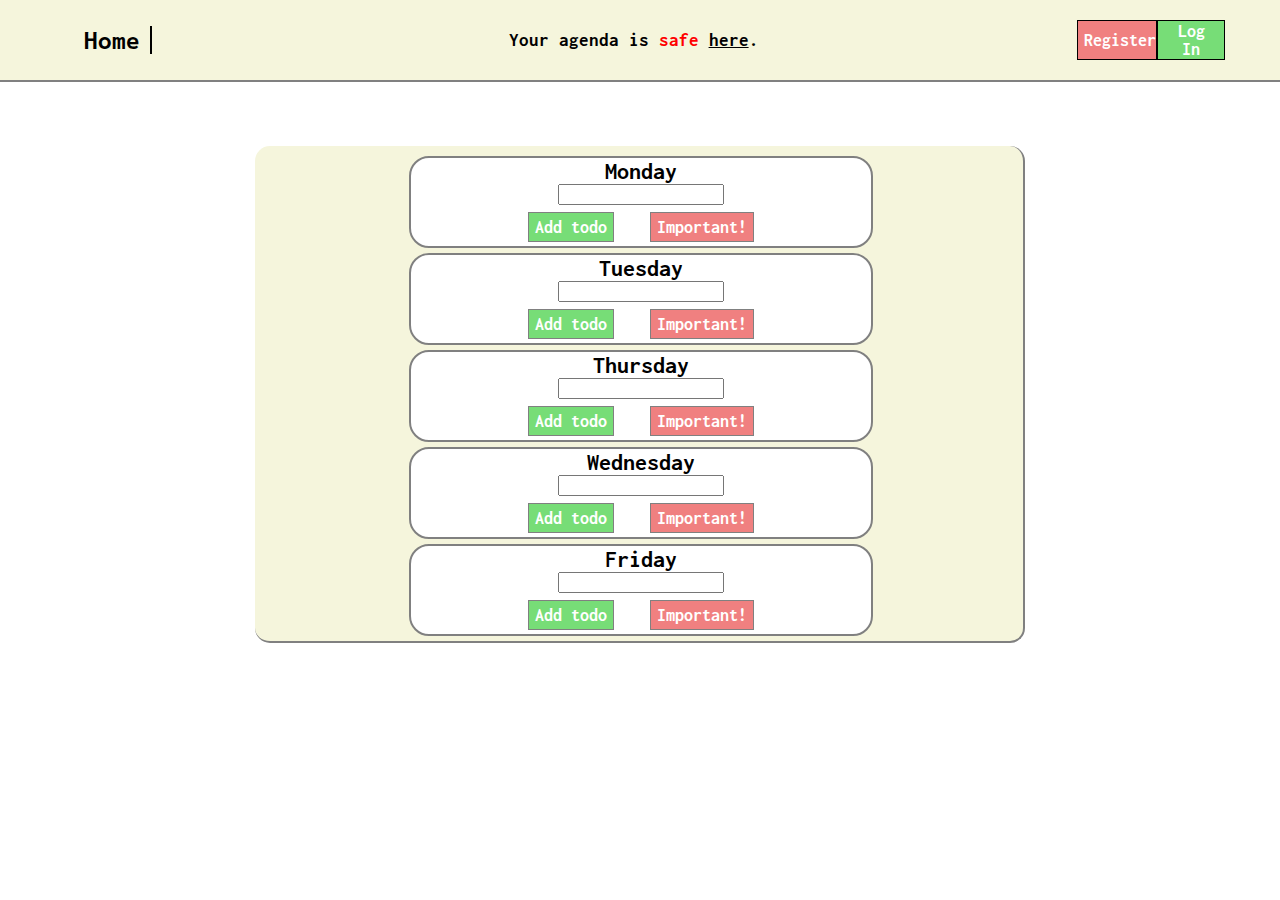
<file: index.html>
<html lang="en">
<head>
    <meta charset="UTF-8">
    <meta http-equiv="X-UA-Compatible" content="IE=edge">
    <meta name="viewport" content="width=device-width, initial-scale=1.0">
    <link rel="stylesheet" href="style.css">
    <link rel="preconnect" href="https://fonts.googleapis.com">
    <link rel="preconnect" href="https://fonts.gstatic.com" crossorigin>
    <link href="https://fonts.googleapis.com/css2?family=Inconsolata:wght@200&family=PT+Sans:wght@700&display=swap" rel="stylesheet">
    <title>Todoist</title>
</head>
<body>
    <nav id="navbar">
        <div id="home-content">
            <a id="home-a"href="">Home</a>
        </div>
        <div id="motto-container">
            <h1 id="motto">Your agenda is <span>safe</span> <span id="nav-here">here</span>.</h1>
        </div>
        <div id="register-content">
            <button id="register-btn"><a href="/Register/register.html">Register</a></button>
            <button id="login-btn"><a href="/Login/login.html">Log In</a></button>
        </div>
    </nav>

    <main class="main-content">
        <div id="monday-container" class="todo-containers">
            <h2 class="days">Monday</h2>
            <input id="monday-input"class="todo-inputs"type="text">
            <div class="buttons-div">
                <button class="add-todo">Add todo</button>
                <button class="make-important">Important!</button>
             </div>
        </div>

        <div id="tuesday-container" class="todo-containers">
            <h2 class="days">Tuesday</h2>
            <input class="todo-inputs"type="text">
            <div class="buttons-div">
                <button class="add-todo">Add todo</button>
                <button class="make-important">Important!</button>
            </div>
        </div>

        <div id="thursday-container" class="todo-containers">
            <h2 class="days">Thursday</h2>
            <input class="todo-inputs"type="text">
            <div class="buttons-div">
                <button class="add-todo">Add todo</button>
                <button class="make-important">Important!</button>
            </div>
        </div>

        <div id="wednesday-container" class="todo-containers">
            <h2 class="days">Wednesday</h2>
            <input class="todo-inputs"type="text">
            <div class="buttons-div">
                <button class="add-todo">Add todo</button>
                <button class="make-important">Important!</button>
            </div>
        </div>

        <div id="friday-container" class="todo-containers">
            <h2 class="days">Friday</h2>
            <input class="todo-inputs"type="text">
            <div class="buttons-div">
                <button class="add-todo">Add todo</button>
                <button class="make-important">Important!</button>
            </div>
        </div>
    </main>
</body>
<script src="app.js"></script>
</html>
</file>
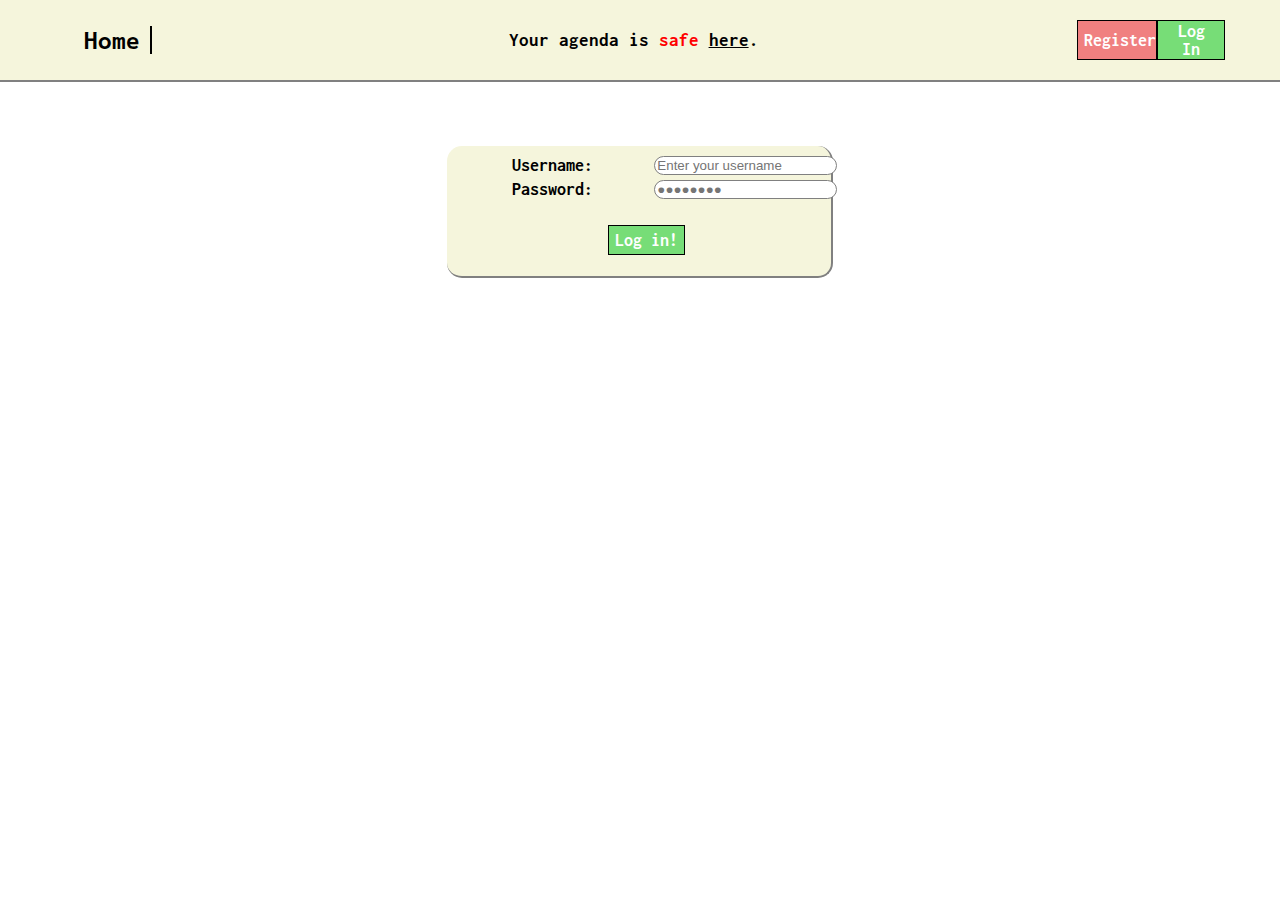
<file: login.html>
<html lang="en">
<head>
    <meta charset="UTF-8">
    <meta http-equiv="X-UA-Compatible" content="IE=edge">
    <meta name="viewport" content="width=device-width, initial-scale=1.0">
    <link rel="stylesheet" href="login.css">
    <link href="https://fonts.googleapis.com/css2?family=Inconsolata:wght@200&family=PT+Sans:wght@700&display=swap" rel="stylesheet">
    <title>Login!</title>
</head>
<body>
    <nav id="navbar">
        <div id="home-content">
            <a id="home-a"href="/Main-Page/index.html">Home</a>
        </div>
        <div id="motto-container">
            <h1 id="motto">Your agenda is <span>safe</span> <span id="nav-here">here</span>.</h1>
        </div>
        <div id="register-content">
            <button id="register-btn"><a href="/Register/register.html">Register</a></button>
            <button id="login-btn"><a href="/Login/login.html">Log In</a></button>
        </div>
    </nav>

    <main class="main-form">
        <form action="">
            <div>
                <label for="user">Username:</label>
                <input type="text" name="user" id="user" class="log-inputs" placeholder="Enter your username"  minlength="6" maxlength="12" required>
            </div>

            <div>
                <label for="password">Password:</label>
                <input type="password" name="password" id="password" class="log-inputs"  minlength="8" required placeholder="&#9679;&#9679;&#9679;&#9679;&#9679;&#9679;&#9679;&#9679;">
            </div>

            <button class="login-btn">Log in!</button>
        </form>

    </main>
</body>
</html>
</file>
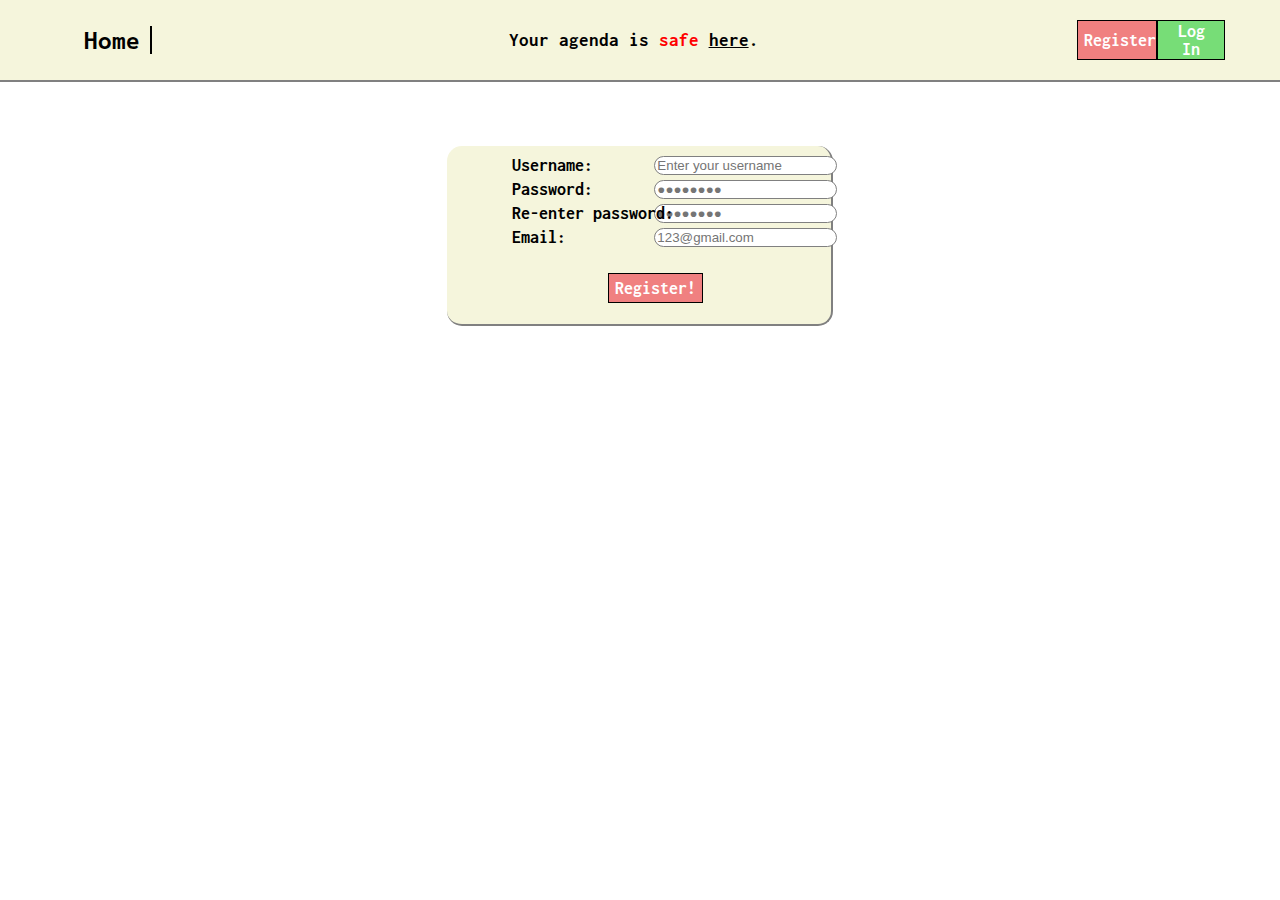
<file: register.html>
<html lang="en">
<head>
    <meta charset="UTF-8">
    <meta http-equiv="X-UA-Compatible" content="IE=edge">
    <meta name="viewport" content="width=device-width, initial-scale=1.0">
    <link rel="stylesheet" href="register.css">
    <link href="https://fonts.googleapis.com/css2?family=Inconsolata:wght@200&family=PT+Sans:wght@700&display=swap" rel="stylesheet">
    <title>Register</title>
</head>
<body>
    <nav id="navbar">
        <div id="home-content">
            <a id="home-a"href="/Main-Page/index.html">Home</a>
        </div>
        <div id="motto-container">
            <h1 id="motto">Your agenda is <span>safe</span> <span id="nav-here">here</span>.</h1>
        </div>
        <div id="register-content">
            <button id="register-btn"><a href="/Register/register.html">Register</a></button>
            <button id="login-btn"><a href="/Login/login.html">Log In</a></button>
        </div>
    </nav>

    <main class="main-form">
        <form action="">
            <div>
                <label for="user">Username:</label>
                <input type="text" name="user" id="user" class="reg-inputs" placeholder="Enter your username"  minlength="6" maxlength="12" required>
            </div>

            <div>
                <label for="password">Password:</label>
                <input type="password" name="password" id="password" class="reg-inputs"  minlength="8" required placeholder="&#9679;&#9679;&#9679;&#9679;&#9679;&#9679;&#9679;&#9679;">
            </div>

            <div>
                <label for="re-password">Re-enter password:</label>
                <input type="password" name="re-password" id="re-password" class="reg-inputs" minlength="8" required placeholder="&#9679;&#9679;&#9679;&#9679;&#9679;&#9679;&#9679;&#9679;">
            </div>

            <div>
                <label for="email">Email:</label>
                <input type="email" name="email" id="email" class="reg-inputs" placeholder="123@gmail.com" required>
            </div>

            <button class="register-btn">Register!</button>
        </form>

    </main>
</body>
</html>
</file>
<file: style.css>
body, html {
    margin: 0;
    padding: 0;
}

body {
    font-family:'Inconsolata', monospace;
}

#navbar{
    background-color: beige;
    height: 80px;
    width: 100%;
    display: flex;
    flex-direction: row;
    border-bottom: 2px solid gray;
}

#home-content{
    margin-left: 0px !important;
    width: 33%;
    height: 100%;
    display: flex;
    justify-content: flex-start;
    align-items: center;
}
#register-content{
    width: 33%;
    display: flex;
    justify-content: space-around;
    align-items: center;
}

#register-btn, #login-btn{
    height: 40px;
    width: 80px;
    border: 1px solid black;
}
#home-a{
    margin-left: 20%;
}
#motto{
    font-size: 1.2em;
    margin: 0;
}

#motto-container{
    display: flex;
    height: 100%;
    width: 33%;
    align-items: center;
    justify-content: center;
}


span:nth-of-type(1){
    color: red;

}
#motto-container{
    display: flex;
    height: 100%;
    width: 33%;
    align-items: center;
    justify-content: center;
}
a {
    text-decoration: none;
    text-transform: none; 
    color: white;
}

#nav-here{
    text-decoration: underline;
}
#home-a{
    font-family:'Inconsolata', monospace;
    font-weight: bolder;
    font-size: 1.7em;
    color: black;
    padding-right: 10px;
    border-right: 2px solid black;
}

#register-btn{
    margin-left: 55%;
    text-decoration: none;
    text-transform: none;
    background-color: rgb(240,128,128);
    font-family:'Inconsolata', monospace;
    font-weight: bolder;
    font-size: 1.1em;
   
}

#login-btn{
    margin-right: 10%;
    font-family:'Inconsolata', monospace;
    background-color: rgb(119,221,119);
    font-weight: bolder;
    font-size: 1.1em;
}



#home-content {
    margin-left: 10%;
}


/* MAIN CONTENT */

.main-content{
    padding-top: 5px;
    padding-bottom: 5px;
    width: 60%;
    height: fit-content;
    background-color: beige;
    border-radius: 15px;
    border-bottom: 2px solid gray;
    border-right: 2px solid gray;
    margin: auto;
    margin-top: 5%;
    margin-bottom: 5%;
}

h2{
    margin: 0;
    padding: 0;
}

.todo-containers{
    width: 60%;
    margin-top: 5px;
}

.buttons-div{
    display: flex;
    flex-direction: row;
    align-items: center;
    justify-content: center;
    width: 80%;
}

.todo-inputs{
    width: 36%;
}


.days{
    font-weight: bolder;
}

.make-important {
    width: fit-content;
    height: 30px;
    margin-top: 2%;
    margin-bottom: 1%;
    background-color: rgb(240,128,128);
    color: white;
    font-family: Inconsolata;
    font-weight: bolder;
    font-size:large;
    border: 1px solid gray;
    margin-left: 5%;
    
}

/* important */
.add-todo{
    width: fit-content;
    height: 30px;
    margin-top: 2%;
    margin-bottom: 1%;
    background-color: rgb(119,221,119);
    color: white;
    font-family: Inconsolata;
    font-weight: bolder;
    font-size:large;
    border: 1px solid gray;
    margin-right: 5%;
}

#monday-container{
    width: 60%;
    height: fit-content;
    background-color: white;
    display: flex;
    flex-direction: column;
    align-items: center;
    justify-content: center;
    margin-left: 20%;
    margin-right: 20%;
    border: 2px solid gray;
    border-radius: 20px;
    background-color: white;
}

#tuesday-container{
    width: 60%;
    height: fit-content;
    background-color: white;
    display: flex;
    flex-direction: column;
    align-items: center;
    justify-content: center;
    margin-left: 20%;
    margin-right: 20%;
    border: 2px solid gray;
    border-radius: 20px;
    background-color: white;
}

#thursday-container{
    width: 60%;
    height: fit-content;
    background-color: white;
    display: flex;
    flex-direction: column;
    align-items: center;
    justify-content: center;
    margin-left: 20%;
    margin-right: 20%;
    border: 2px solid gray;
    border-radius: 20px;
    background-color: white;
}

#wednesday-container{
    width: 60%;
    height: fit-content;
    background-color: white;
    display: flex;
    flex-direction: column;
    align-items: center;
    justify-content: center;
    margin-left: 20%;
    margin-right: 20%;
    border: 2px solid gray;
    border-radius: 20px;
    background-color: white;
}

#friday-container{
    width: 60%;
    height: fit-content;
    background-color: white;
    display: flex;
    flex-direction: column;
    align-items: center;
    justify-content: center;
    margin-left: 20%;
    margin-right: 20%;
    border: 2px solid gray;
    border-radius: 20px;
    background-color: white;
}



/* JS STYLES */

.remove-button{
    width: fit-content;
    color: white;
    text-decoration: none;
    text-transform: none;
    background-color: rgb(240,128,128);
    font-family:'Inconsolata', monospace;
    font-weight: bolder;
    font-size: 1.1em;
    border: 1px solid black;
}

.remove-button:hover{
    cursor: pointer;
}

.todos-li{
    text-decoration: none;
    list-style-type: none;
    color: black;
    font-weight: bolder;
    font-family:'Inconsolata', monospace;
    font-size: 1.2em;
    margin-right: 5%;
    position:absolute;
    left: 35%;
}

.todo-div{
    display: flex;
    width: 166px;
    height: 20px;
    margin-bottom: 5px;
}


.remove-div{
    display: flex;
    flex-direction:column;
    height: 100%;
    width:fit-content;
    position: absolute;
    right: 35%;
}


/* important btton */

.important-btn{
   background-color: rgb(240,128,128);
}
</file>
<file: login.css>
body, html {
    margin: 0;
    padding: 0;
}

body {
    font-family:'Inconsolata', monospace;
}

#navbar{
    background-color: beige;
    height: 80px;
    width: 100%;
    display: flex;
    flex-direction: row;
    border-bottom: 2px solid gray;
}

#home-content{
    margin-left: 0px !important;
    width: 33%;
    height: 100%;
    display: flex;
    justify-content: flex-start;
    align-items: center;
}
#register-content{
    width: 33%;
    display: flex;
    justify-content: space-around;
    align-items: center;
}

#register-btn, #login-btn{
    height: 40px;
    width: 80px;
    border: 1px solid black;
}
#home-a{
    margin-left: 20%;
}

#motto{
    font-size: 1.2em;
    margin: 0;
}
#motto-container{
    display: flex;
    height: 100%;
    width: 33%;
    align-items: center;
    justify-content: center;
}

span:nth-of-type(1){
    color: red;

}

a {
    text-decoration: none;
    text-transform: none; 
    color: white;
}

#nav-here{
    text-decoration: underline;
}
#home-a{
    font-family:'Inconsolata', monospace;
    font-weight: bolder;
    font-size: 1.7em;
    color: black;
    padding-right: 10px;
    border-right: 2px solid black;
}

#register-btn{
    margin-left: 55%;
    text-decoration: none;
    text-transform: none;
    background-color: rgb(240,128,128);
    font-family:'Inconsolata', monospace;
    font-weight: bolder;
    font-size: 1.1em;
   
}

#login-btn{
    margin-right: 10%;
    font-family:'Inconsolata', monospace;
    background-color: rgb(119,221,119);
    font-weight: bolder;
    font-size: 1.1em;
}



#home-content {
    margin-left: 10%;
}


.main-form{
    padding-top: 10px;
    padding-bottom: 5px;
    width: 30%;
    height: fit-content;
    background-color: beige;
    border-radius: 15px;
    border-bottom: 2px solid gray;
    border-right: 2px solid gray;
    margin: auto;
    margin-top: 5%;
    margin-bottom: 5%;
    display: flex;
    flex-direction: column;
    justify-content: center;
    align-items: center;
}

form{
    width: 80%;
    height: 100%;
    height: fit-content;
}

label{
    position: absolute;
    left: 40%;
    color: black;
    font-family:'Inconsolata', monospace;
    font-weight: bolder;
    font-size: 1.1em;
}

.log-inputs{
    margin-bottom: 5px;
    margin-left: 55%;
    border-radius: 10px;
    border: 1px solid gray;
}

.log-inputs:focus{
   
    background-color: beige;
    border-radius: 10px;
}

.login-btn{
    margin-top: 1.2em;
    margin-left: 40%;
    text-decoration: none;
    text-transform: none;
    background-color: rgb(119,221,119);
    font-family:'Inconsolata', monospace;
    font-weight: bolder;
    font-size: 1.1em;
    padding-top: 5px;
    padding-bottom: 5px;
    color: white;
    border: 1px solid black;
    cursor:pointer;
}
</file>
<file: register.css>
body, html {
    margin: 0;
    padding: 0;
}

body {
    font-family:'Inconsolata', monospace;
}

#navbar{
    background-color: beige;
    height: 80px;
    width: 100%;
    display: flex;
    flex-direction: row;
    border-bottom: 2px solid gray;
}

#home-content{
    margin-left: 0px !important;
    width: 33%;
    height: 100%;
    display: flex;
    justify-content: flex-start;
    align-items: center;
}

#register-content{
    width: 33%;
    display: flex;
    justify-content: space-around;
    align-items: center;
}

#register-btn, #login-btn{
    height: 40px;
    width: 80px;
    border: 1px solid black;
}

#register-btn{
    margin-left: 55%;
    text-decoration: none;
    text-transform: none;
    background-color: rgb(240,128,128);
    font-family:'Inconsolata', monospace;
    font-weight: bolder;
    font-size: 1.1em;
   
}

span:nth-of-type(1){
    color: red;
}

#login-btn{
    margin-right: 10%;
    font-family:'Inconsolata', monospace;
    background-color: rgb(119,221,119);
    font-weight: bolder;
    font-size: 1.1em;
}

#home-a{
    font-family:'Inconsolata', monospace;
    font-weight: bolder;
    font-size: 1.7em;
    color: black;
    padding-right: 10px;
    border-right: 2px solid black;
}

#motto-container{
    display: flex;
    height: 100%;
    width: 33%;
    align-items: center;
    justify-content: center;
}
a {
    text-decoration: none;
    text-transform: none; 
    color: white;
}


#nav-here{
    text-decoration: underline;
}
#home-a{
    font-family:'Inconsolata', monospace;
    font-weight: bolder;
    font-size: 1.7em;
    color: black;
    padding-right: 10px;
    border-right: 2px solid black;
    margin-left: 20%;

}

#home-content {
    margin-left: 10%;
}

#motto{
    font-size: 1.2em;
    margin: 0;
}


.main-form{
    padding-top: 10px;
    padding-bottom: 5px;
    width: 30%;
    height: fit-content;
    background-color: beige;
    border-radius: 15px;
    border-bottom: 2px solid gray;
    border-right: 2px solid gray;
    margin: auto;
    margin-top: 5%;
    margin-bottom: 5%;
    display: flex;
    flex-direction: column;
    justify-content: center;
    align-items: center;
}

form{
    width: 80%;
    height: 100%;
    height: fit-content;
}

label{
    position: absolute;
    left: 40%;
    color: black;
    font-family:'Inconsolata', monospace;
    font-weight: bolder;
    font-size: 1.1em;
}

.reg-inputs{
    margin-bottom: 5px;
    margin-left: 55%;
    border-radius: 10px;
    border: 1px solid gray;
}

.reg-inputs:focus{
   
    background-color: beige;
    border-radius: 10px;
}

.register-btn{
    margin-top: 1.2em;
    margin-left: 40%;
    text-decoration: none;
    text-transform: none;
    background-color: rgb(240,128,128);
    font-family:'Inconsolata', monospace;
    font-weight: bolder;
    font-size: 1.1em;
    padding-top: 5px;
    padding-bottom: 5px;
    color: white;
    border: 1px solid black;
    cursor:pointer;
}
</file>
